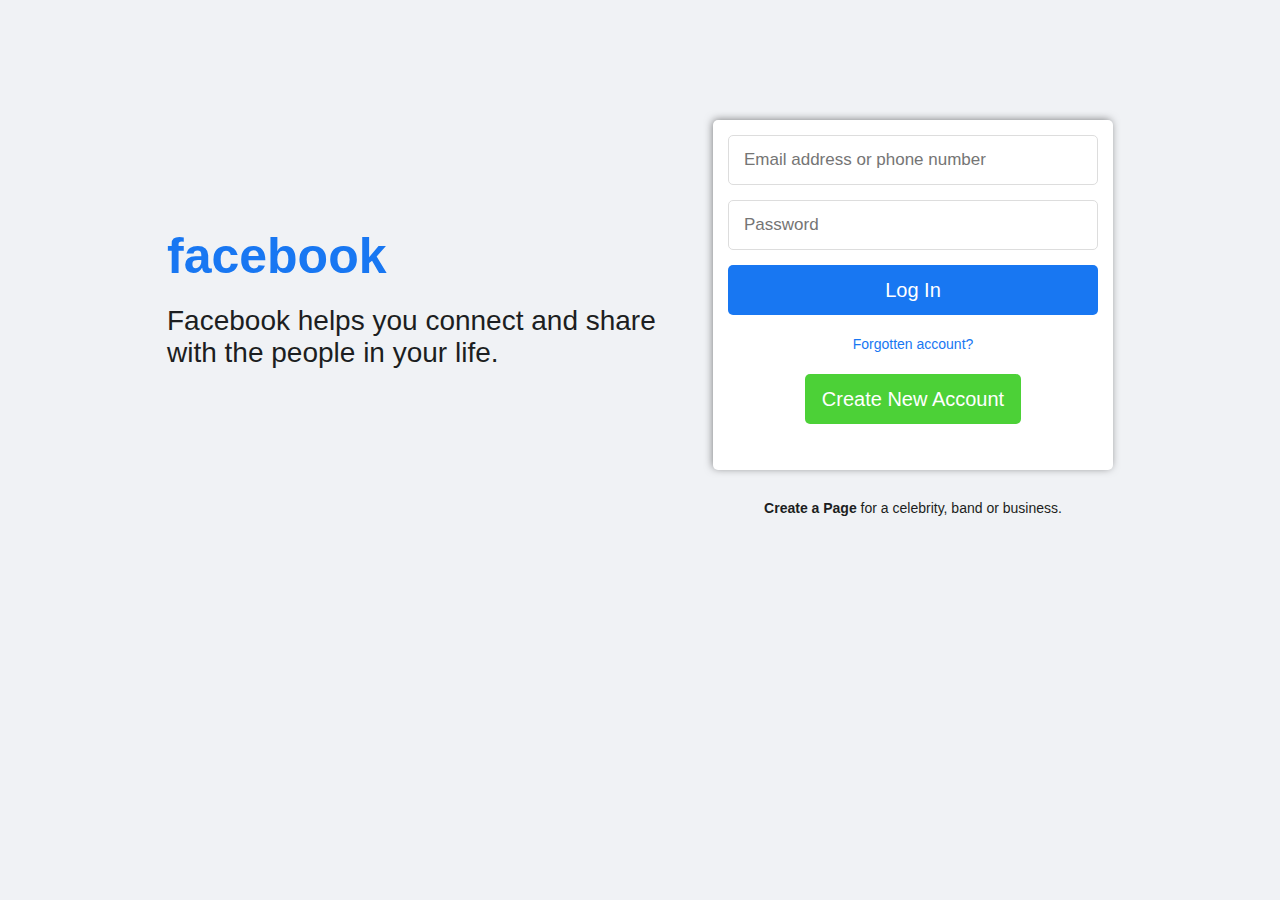
<file: Facebook Login page/index.html>
<!DOCTYPE html>
<html lang="en">
<head>
	<meta charset="UTF-8">
	<title>Facebook-Login-form</title>
	<link rel="stylesheet" href="style.css">
</head>
<body>
		<!-- login Page start -->
		<div class="loginsignup">
			<div class="container">
				<div class="row justify-content-between">
					<div class="content-left">
						<h1>facebook</h1>
						<h2>Facebook helps you connect and share with the people in your life.</h2>
					</div>
					<div class="content-right">
						<form action="">
							<div class="form-group">
								<input type="text" placeholder="Email address or phone number">
							</div>
							<div class="form-group">
								<input type="password" placeholder="Password">
							</div>
							<div class="login">
								<a href="" class="btn">log in</a>
							</div>
							<div class="forgot">
								<a href="">Forgotten account?</a>
							</div>
							<div class="create-btn">
								<a href="" class="btn">create new account</a>
							</div>
						</form>
						<p><a href="">Create a Page</a> for a celebrity, band or business.</p>
					</div>
				</div>
			</div>
		</div>
		<!-- login Page end -->
</body>
</html>
</file>
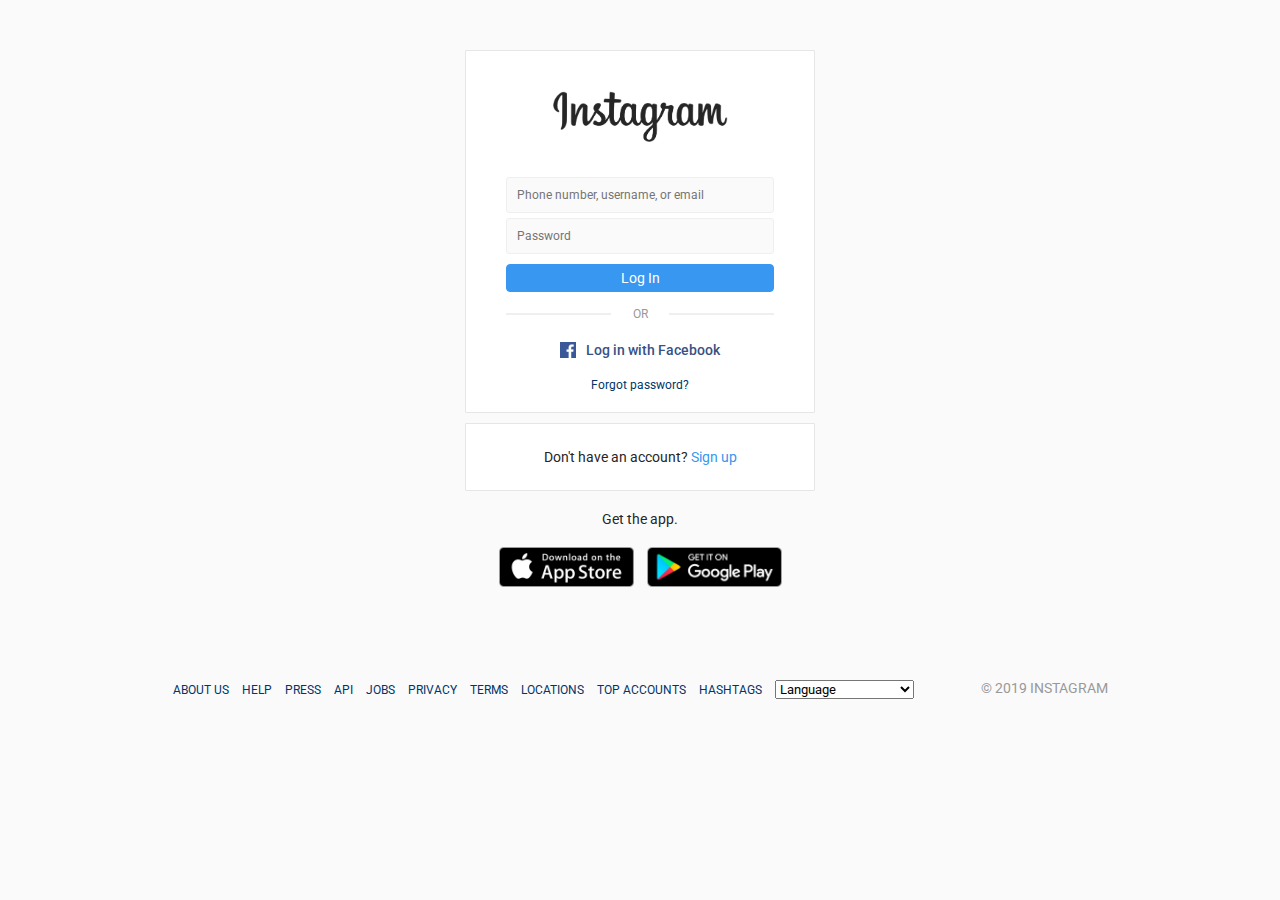
<file: Instagram Login Page/index.html>
<!DOCTYPE html>
<html lang="en">
<head>
	<meta charset="UTF-8">
	<title>Instagram-Login-Page</title>
	<link rel="stylesheet" href="styles.css">
</head>
<body>

<div class="wrapper">
	<div class="header">
		<div class="top">
			<div class="logo">
				<img src="instagram.png" alt="instagram" style="width: 175px;">
			</div>
			<div class="form">
				<div class="input_field">
					<input type="text" placeholder="Phone number, username, or email" class="input">
				</div>
				<div class="input_field">
					<input type="password" placeholder="Password" class="input">
				</div>
				<div class="btn"><a href="#">Log In</a></div>
			</div>
			<div class="or">
				<div class="line"></div>
				<p>OR</p>
				<div class="line"></div>
			</div>
			<div class="dif">
				<div class="fb">
					<img src="facebook.png" alt="facebook">
					<p>Log in with Facebook</p>
				</div>
				<div class="forgot">
					<a href="#">Forgot password?</a>
				</div>
			</div>
		</div>
		<div class="signup">
			<p>Don't have an account? <a href="#">Sign up</a></p>
		</div>
		<div class="apps">
			<p>Get the app.</p>
			<div class="icons">
				<a href="https://itunes.apple.com/app/instagram/id389801252?pt=428156&ct=igweb.loginPage.badge&mt=8&vt=lo"><img src="appstore.png" alt="appstore"></a>
				<a href="https://play.google.com/store/apps/details?id=com.instagram.android&referrer=utm_source%3Dinstagramweb%26utm_campaign%3DloginPage%26ig_mid%3D34360064-7AC5-4CAF-891E-44C8A489FC8B%26utm_content%3Dlo%26utm_medium%3Dbadge"><img src="googleplay.png" alt="googleplay"></a>
			</div>
		</div>
	</div>
	<div class="footer">
		<div class="links">
			<ul>
				<li><a href="https://about.instagram.com/">ABOUT US</a></li>
				<li><a href="https://help.instagram.com/">HELP</a></li>
				<li><a href="https://about.instagram.com/blog/">PRESS</a></li>
				<li><a href="https://www.instagram.com/developer/">API</a></li>
				<li><a href="https://www.instagram.com/about/jobs/">JOBS</a></li>
				<li><a href="https://www.instagram.com/legal/privacy/">PRIVACY</a></li>
				<li><a href="https://www.instagram.com/legal/terms/">TERMS</a></li>
				<li><a href="https://www.instagram.com/explore/locations/">LOCATIONS</a></li>
				<li><a href="https://www.instagram.com/directory/profiles/">TOP ACCOUNTS</a></li>
				<li><a href="https://www.instagram.com/directory/hashtags/">HASHTAGS</a></li>
				<select aria-label="Switch Display Language" class="hztqj">
					<option value="Lang">Language</option>
					<option value="af">Afrikaans</option><option value="cs">Čeština</option><option value="da">Dansk</option><option value="de">Deutsch</option><option value="el">Ελληνικά</option><option value="en">English</option><option value="es">Español (España)</option><option value="es-la">Español</option><option value="fi">Suomi</option><option value="fr">Français</option><option value="id">Bahasa Indonesia</option><option value="it">Italiano</option><option value="ja">日本語</option><option value="ko">한국어</option><option value="ms">Bahasa Melayu</option><option value="nb">Norsk</option><option value="nl">Nederlands</option><option value="pl">Polski</option><option value="pt-br">Português (Brasil)</option><option value="pt">Português (Portugal)</option><option value="ru">Русский</option><option value="sv">Svenska</option><option value="th">ภาษาไทย</option><option value="tl">Filipino</option><option value="tr">Türkçe</option><option value="zh-cn">中文(简体)</option><option value="zh-tw">中文(台灣)</option><option value="bn">বাংলা</option><option value="gu">ગુજરાતી</option><option value="hi">हिन्दी</option><option value="hr">Hrvatski</option><option value="hu">Magyar</option><option value="kn">ಕನ್ನಡ</option><option value="ml">മലയാളം</option><option value="mr">मराठी</option><option value="ne">नेपाली</option><option value="pa">ਪੰਜਾਬੀ</option><option value="si">සිංහල</option><option value="sk">Slovenčina</option><option value="ta">தமிழ்</option><option value="te">తెలుగు</option><option value="vi">Tiếng Việt</option><option value="zh-hk">中文(香港)</option><option value="bg">Български</option><option value="fr-ca">Français (Canada)</option><option value="ro">Română</option><option value="sr">Српски</option><option value="uk">Українська</option></select> 
			</ul>
		</div>
		<div class="copyright">
			© 2019 INSTAGRAM
		</div>
	</div>
</div>
</body>
</html>
<!-- <select aria-label="Switch Display Language" class="hztqj"><option value="af">Afrikaans</option><option value="cs">Čeština</option><option value="da">Dansk</option><option value="de">Deutsch</option><option value="el">Ελληνικά</option><option value="en">English</option><option value="es">Español (España)</option><option value="es-la">Español</option><option value="fi">Suomi</option><option value="fr">Français</option><option value="id">Bahasa Indonesia</option><option value="it">Italiano</option><option value="ja">日本語</option><option value="ko">한국어</option><option value="ms">Bahasa Melayu</option><option value="nb">Norsk</option><option value="nl">Nederlands</option><option value="pl">Polski</option><option value="pt-br">Português (Brasil)</option><option value="pt">Português (Portugal)</option><option value="ru">Русский</option><option value="sv">Svenska</option><option value="th">ภาษาไทย</option><option value="tl">Filipino</option><option value="tr">Türkçe</option><option value="zh-cn">中文(简体)</option><option value="zh-tw">中文(台灣)</option><option value="bn">বাংলা</option><option value="gu">ગુજરાતી</option><option value="hi">हिन्दी</option><option value="hr">Hrvatski</option><option value="hu">Magyar</option><option value="kn">ಕನ್ನಡ</option><option value="ml">മലയാളം</option><option value="mr">मराठी</option><option value="ne">नेपाली</option><option value="pa">ਪੰਜਾਬੀ</option><option value="si">සිංහල</option><option value="sk">Slovenčina</option><option value="ta">தமிழ்</option><option value="te">తెలుగు</option><option value="vi">Tiếng Việt</option><option value="zh-hk">中文(香港)</option><option value="bg">Български</option><option value="fr-ca">Français (Canada)</option><option value="ro">Română</option><option value="sr">Српски</option><option value="uk">Українська</option></select> 
.hztqj {
cursor: pointer;
height: 100%;
left: 0;
opacity: 0;
position: absolute;
top: 0;
width: 100%;
}-->
</file>
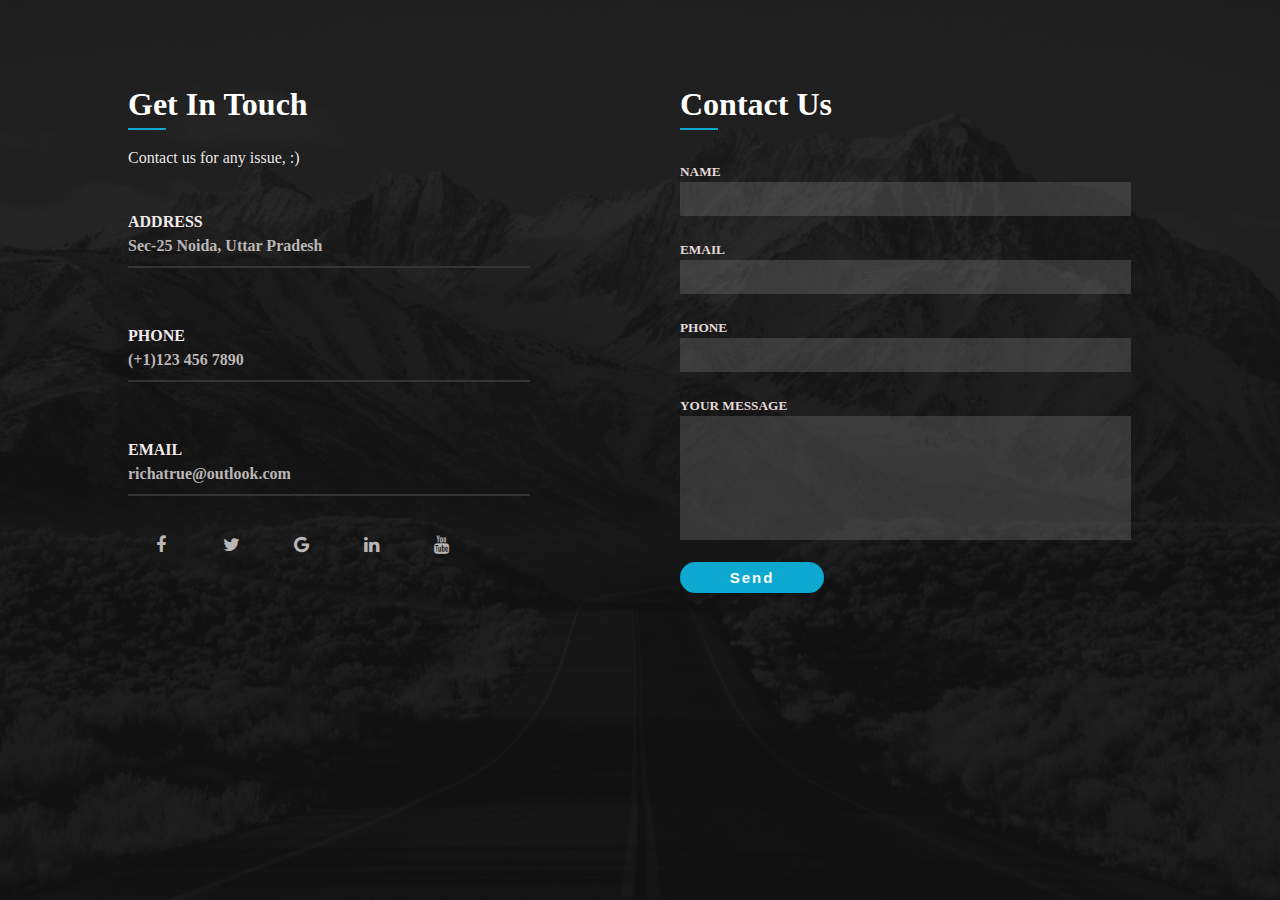
<file: Get in touch/Get.html>
<!DOCTYPE html>
<html lang="en">
<head>  
  <meta charset="UTF-8">
  <meta name="viewport" content="width=device-width, initial-scale=1.0">
  <meta http-equiv="X-UA-Compatible" content="ie=edge">
  <!-- adding font awesome -->
  <link rel="stylesheet" href="https://cdnjs.cloudflare.com/ajax/libs/font-awesome/4.7.0/css/font-awesome.min.css">
  <!-- adding style css -->
  <link rel="stylesheet" href="style/style.css">
  <title>Fancy Form</title>
</head>
<body>
    
  <section id="fancy-form">
   <div class="container">
    <div class="form-sections">
      <!-- Form left -->
      <div class="Form-left">
        <h1>Get In Touch</h1>
        <div class="line"></div> <!--border-bottom line-->
        <p>Contact us for any issue,  :)</p><br>

        <!--first Heading -->
        <h4>ADDRESS</h4>
         <span>Sec-25 Noida, Uttar Pradesh</span>
         <hr><br><br>

         <!--second Heading -->
        <h4>PHONE</h4>
         <span>(+1)123 456 7890</span>
         <hr><br><br>

       <!--third Heading -->
        <h4>EMAIL</h4>
         <span>richatrue@outlook.com</span>
         <hr> <br>

         <!-- social media icons -->
          <a href="#" class="fa fa-facebook"></a>
          <a href="#" class="fa fa-twitter"></a>
          <a href="#" class="fa fa-google"></a>
          <a href="#" class="fa fa-linkedin"></a>
          <a href="#" class="fa fa-youtube"></a>
      </div>

      <!-- form right -->
      <div class="Form-right">
        <h1>Contact Us</h1>
        <div class="line"></div>
        <!-- form -->
        <form actioxn="">
          <h5>NAME</h5>
          <input type="text"><br><br>
          <h5>EMAIL</h5>
          <input type="email"><br><br>
          <h5>PHONE</h5>
          <input type="number"><br><br>
          <h5>YOUR MESSAGE</h5>
          <textarea name="" id="" cols="50" rows="7"></textarea><br>
          <button>Send</button>
        </form>
      </div>
    </div>
    </div>
  </section>

  

</body>
</html>
</file>
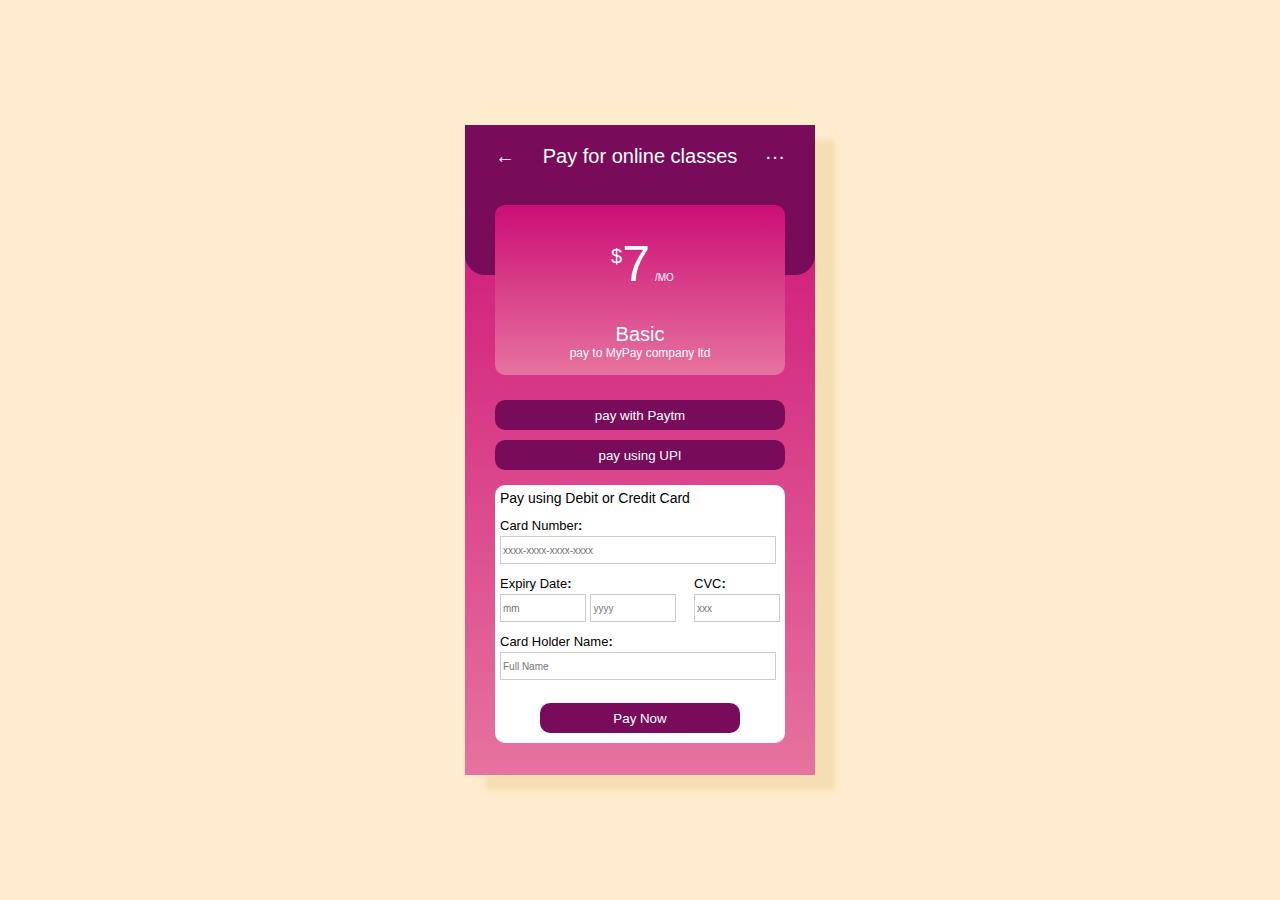
<file: Pay/1stPay.html>
<!DOCTYPE html>
<html lang="en">
<head>
    <meta charset="UTF-8">
    <meta name="viewport" content="width=device-width, initial-scale=1.0">
    <link rel="stylesheet" href="1stPay.css">   
    <title>Payment-form</title> 
</head> 
<body>
    
        <div class="app-container">
            <div class="top-box">
                <p><span class="left-icon">&#x2190;</span>Pay for online classes<span class="right-icon">&#xb7;&#xb7;&#xb7;</span></p>
            </div>

            <div class="middle-box">
                <h1><span id="left">$</span>7<span id="right">/MO</span></h1>
                <div id="Basic">Basic</div>
                <p>pay to MyPay company ltd</p>
            </div>
            
            <div>
                <button type="button" class="payment-option-btn">pay with Paytm</button>
                <button type="button" class="payment-option-btn">pay using UPI</button>
            <div class="card-details">
                <p>Pay using Debit or Credit Card</p>
            <div class="card-num-field-group">
                    <label for="">Card Number<strong style="font-size: 13;">:</strong></label><br>
                    <input type="text" class="card-num-field" placeholder="xxxx-xxxx-xxxx-xxxx">
            </div>

                <div class="date-field-group">
                    <label for="">Expiry Date<strong style="font-size: 13;">:</strong></label><br>
                    <input type="text" class="date-field" placeholder="mm">
                    <input type="text" class="date-field" placeholder="yyyy">
                </div>
                <div class="cvc-field-group">
                    <label for="">CVC<strong style="font-size: 13;">:</strong></label><br>
                    <input type="password" class="cvc-field" placeholder="xxx">
                </div>
                <div class="name-field-group">
                    <label for="">Card Holder Name<strong style="font-size: 13;">:</strong></label><br>
                    <input type="text" class="name-field" placeholder="Full Name">
                </div>
                <div class="btn"><br>
                    <button class="payment-btn">Pay Now</button>
                </div>
        </div> 


            <!-- <div class="detail">
                <div class="card-details">
                    <div class="card-num-field-group">
                        <label>Card Number:  <input style="margin-left: 30px;" type="text" class="card-num-field" placeholder="xxxx-xxxx-xxxx-xxxx"></label>
                    </div><br>
                    <div class="date-num-field-group">
                        <label>Expiry Date: <br> <input  type="text" class="date-num-field" placeholder="mm"><input  type="text" class="date-num-field" placeholder="yyyy"></label>

                    </div>
                </div>
            </div>     -->
        </div>
    </div>
</body>
</html>
</file>
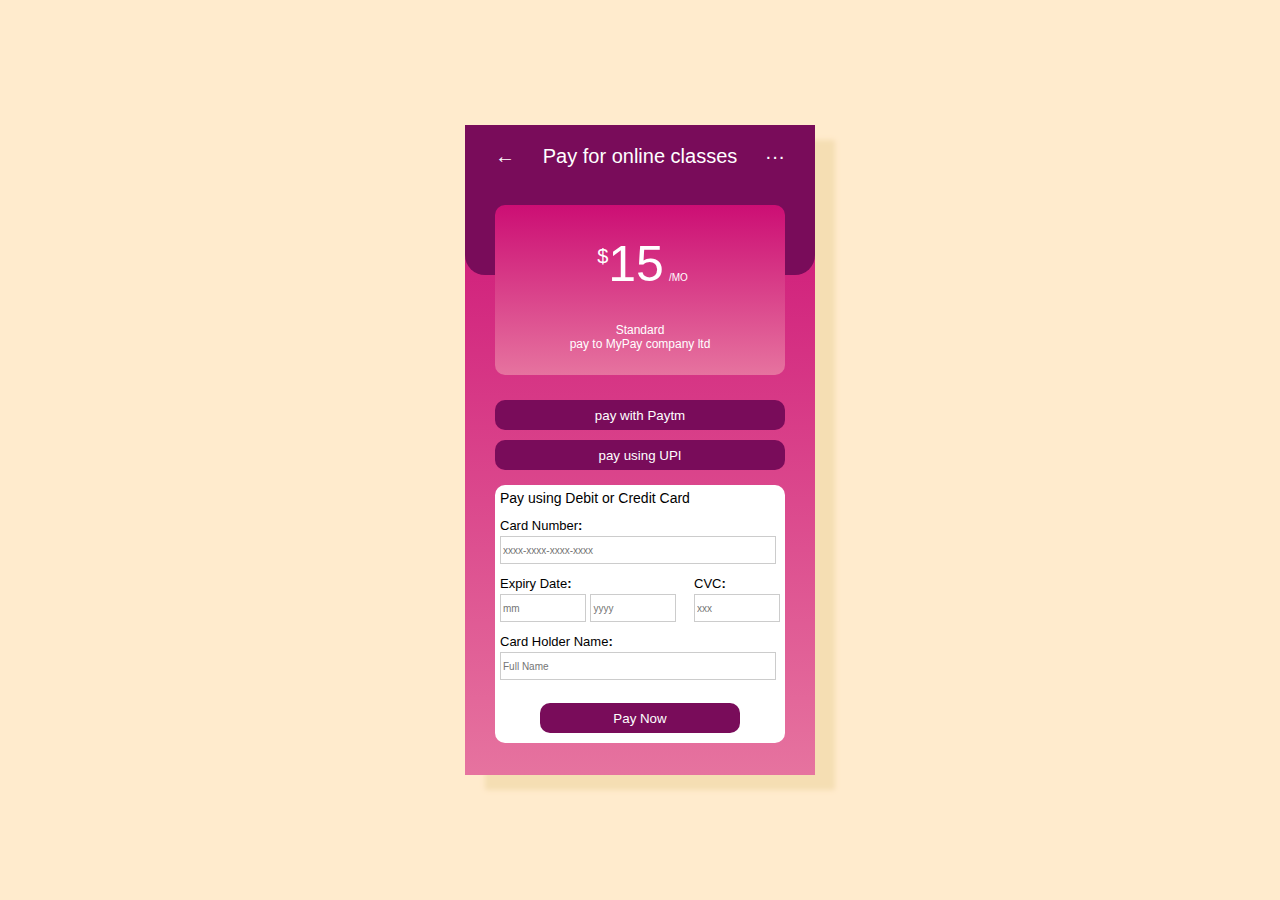
<file: Pay/2ndPay.html>
<!DOCTYPE html>
<html lang="en">
<head>
    <meta charset="UTF-8">
    <meta name="viewport" content="width=device-width, initial-scale=1.0">
    <link rel="stylesheet" href="2ndPay.css">
    <title>Payment-Form</title>
</head>
<body>
        <div class="app-container">
            <div class="top-box">
                <p><span class="left-icon">&#x2190;</span>Pay for online classes<span class="right-icon">&#xb7;&#xb7;&#xb7;</span></p>
            </div>

            <div class="middle-box">
                <h1><span id="left">$</span>15<span id="right">/MO</span></h1>
                <div id="Standard">Standard</div>
                <p>pay to MyPay company ltd</p>
            </div>

            <div>
                <button type="button" class="payment-option-btn">pay with Paytm</button>
                <button type="button" class="payment-option-btn">pay using UPI</button>
            <div class="card-details">
                <p>Pay using Debit or Credit Card</p>
            <div class="card-num-field-group">
                    <label for="">Card Number<strong style="font-size: 13;">:</strong></label><br>
                    <input type="text" class="card-num-field" placeholder="xxxx-xxxx-xxxx-xxxx">
            </div>

                <div class="date-field-group">
                    <label for="">Expiry Date<strong style="font-size: 13;">:</strong></label><br>
                    <input type="text" class="date-field" placeholder="mm">
                    <input type="text" class="date-field" placeholder="yyyy">
                </div>
                <div class="cvc-field-group">
                    <label for="">CVC<strong style="font-size: 13;">:</strong></label><br>
                    <input type="password" class="cvc-field" placeholder="xxx">
                </div>
                <div class="name-field-group">
                    <label for="">Card Holder Name<strong style="font-size: 13;">:</strong></label><br>
                    <input type="text" class="name-field" placeholder="Full Name">
                </div>
                <div class="btn"><br>
                    <button class="payment-btn">Pay Now</button>
                </div>
        </div> 


            <!-- <div class="detail">
                <div class="card-details">
                    <div class="card-num-field-group">
                        <label>Card Number:  <input style="margin-left: 30px;" type="text" class="card-num-field" placeholder="xxxx-xxxx-xxxx-xxxx"></label>
                    </div><br>
                    <div class="date-num-field-group">
                        <label>Expiry Date: <br> <input  type="text" class="date-num-field" placeholder="mm"><input  type="text" class="date-num-field" placeholder="yyyy"></label>

                    </div>
                </div>
            </div>     -->
        </div>
    </div>
</body>
</html>
</file>
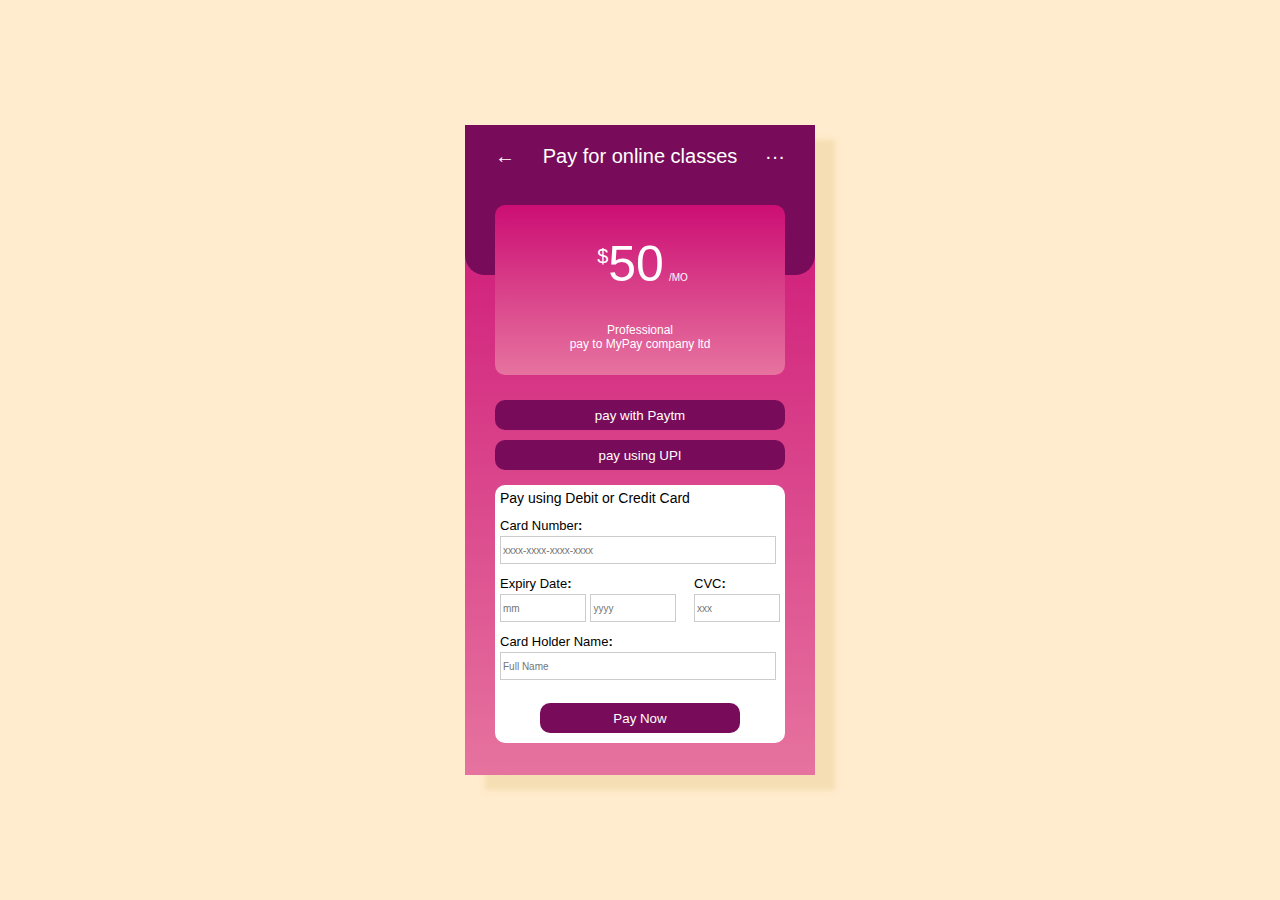
<file: Pay/3rdPay.html>
<!DOCTYPE html>
<html lang="en">
<head>
    <meta charset="UTF-8">
    <meta name="viewport" content="width=device-width, initial-scale=1.0">
    <link rel="stylesheet" href="3rdPay.css">
    <title>Payment-Form</title>
</head>
<body>
        <div class="app-container">
            <div class="top-box">
                <p><span class="left-icon">&#x2190;</span>Pay for online classes<span class="right-icon">&#xb7;&#xb7;&#xb7;</span></p>
            </div>

            <div class="middle-box">
                <h1><span id="left">$</span>50<span id="right">/MO</span></h1>
                <div id="Professional">Professional</div>
                <p>pay to MyPay company ltd</p>
            </div>

            <div>
                <button type="button" class="payment-option-btn">pay with Paytm</button>
                <button type="button" class="payment-option-btn">pay using UPI</button>
            <div class="card-details">
                <p>Pay using Debit or Credit Card</p>
            <div class="card-num-field-group">
                    <label for="">Card Number<strong style="font-size: 13;">:</strong></label><br>
                    <input type="text" class="card-num-field" placeholder="xxxx-xxxx-xxxx-xxxx">
            </div>

                <div class="date-field-group">
                    <label for="">Expiry Date<strong style="font-size: 13;">:</strong></label><br>
                    <input type="text" class="date-field" placeholder="mm">
                    <input type="text" class="date-field" placeholder="yyyy">
                </div>
                <div class="cvc-field-group">
                    <label for="">CVC<strong style="font-size: 13;">:</strong></label><br>
                    <input type="password" class="cvc-field" placeholder="xxx">
                </div>
                <div class="name-field-group">
                    <label for="">Card Holder Name<strong style="font-size: 13;">:</strong></label><br>
                    <input type="text" class="name-field" placeholder="Full Name">
                </div>
                <div class="btn"><br>
                    <button class="payment-btn">Pay Now</button>
                </div>
        </div> 


            <!-- <div class="detail">
                <div class="card-details">
                    <div class="card-num-field-group">
                        <label>Card Number:  <input style="margin-left: 30px;" type="text" class="card-num-field" placeholder="xxxx-xxxx-xxxx-xxxx"></label>
                    </div><br>
                    <div class="date-num-field-group">
                        <label>Expiry Date: <br> <input  type="text" class="date-num-field" placeholder="mm"><input  type="text" class="date-num-field" placeholder="yyyy"></label>

                    </div>
                </div>
            </div>     -->
        </div>
    </div>
</body>
</html>
</file>
<file: Facebook Login page/style.css>
*{
	margin: 0;
	padding: 0;
	outline: 0;
	text-decoration: none;
	-webkit-box-sizing: border-box;
	-moz-box-sizing: border-box;
	-ms-box-sizing: border-box;
	box-sizing: border-box;
}
body{
	font-family: arial;
	font-size: 14px;
	color: #1c1e21;
	font-weight: normal;
	background: #f0f2f5
}
.loginsignup{
	padding: 120px;
}
.container{
	max-width: 992px;
	margin: auto;
}
.row{
	display: flex;
	flex-wrap: wrap;
}
.justify-content-between{
	justify-content: space-between;
}
.content-left{
	max-width: 500px;
	margin: auto;
}
.content-left h1{
	font-size: 50px;
	color: #1877f2;
	margin-bottom: 20px;
	font-weight: 900;
}
.content-left h2{
	font-size: 28px;
	line-height: 32px;
	font-weight: 500;
	margin-bottom: 40px;
}
.content-right{
	max-width: 450px;
	margin: auto;
	text-align: center;
}
.content-right form{
	width: 400px;
	height: 350px;
	background: #fff;
	border-radius: 5px;
	padding: 15px;
	-webkit-box-shadow: -1px -1px 8px -1px rgba(0,0,0,0.52);
	-moz-box-shadow: -1px -1px 8px -1px rgba(0,0,0,0.52);
	box-shadow: -1px -1px 8px -1px rgba(0,0,0,0.52);
	margin-bottom: 30px;
}
.content-right form input{
	width: 100%;
	height: 50px;
	font-size: 17px;
	border: 1px solid #ddd;
	border-radius: 5px;
	padding: 0 15px;
	margin-bottom: 15px;
}
.content-right form input:hover{
	border: 2px solid #1c1e21;
	background: #f0f2f5;
}
.btn{
	font-size: 20px;
	background: #1877f2;
	height: 50px;
	color: #fff;
	line-height: 50px;
	border-radius: 5px;
	margin-bottom: 20px;
	text-transform: capitalize;
}
.login a{
	display: block;
}
.create-btn a{
	display: inline-block;
	margin-top: 20px;
	padding: 0 17px;
	background: #4cd137;
	transition: .3s;
}
.create-btn a:hover{
	background: #44bd32;
}
.forgot a{
	font-size: 14px;
	line-height: 19px;
	color:#1877f2;
}
.forgot a:hover,
.content-right p a:hover{
	text-decoration: underline;
}
.content-right p a{
	color: #1c1e21;
	font-weight: 600;
}
</file>
<file: Instagram Login Page/styles.css>
@import url('https://fonts.googleapis.com/css?family=Roboto&display=swap');

*{
	margin: 0;
	padding: 0;
	box-sizing: border-box;
	outline: none;
	list-style: none;
	text-decoration: none;
	font-family: 'Roboto', sans-serif;
}

body{
	background: #fafafa;
	font-size: 14px;
}

.wrapper .header{
	max-width: 350px;
	width: 100%;
	height: auto;
	margin: 50px auto;
}

.wrapper .header .top,
.wrapper .signup{
	background: #fff;
    border: 1px solid #e6e6e6;
    border-radius: 1px;
    padding: 40px 40px 20px;
}

.wrapper .header .logo img{
	display: block;
	margin: 0 auto 35px;
}

.wrapper .header .form .input_field{
	margin-bottom: 5px;
}

.wrapper .header .form .input_field .input{
	width: 100%;
	background: #fafafa;
	border: 1px solid #efefef;
	font-size: 12px;
	border-radius: 3px;
	color: #262626;
	padding: 10px;
}

.wrapper .header .form .input_field .input:focus{
	border: 1px solid #b2b2b2;
}

.wrapper .header .form .btn{
	margin: 10px 0;
	background-color: #3897f0;
    border: 1px solid #3897f0;
    border-radius: 4px;
    text-align: center;
    padding: 5px;
}

.wrapper .header .form .btn a{
	color: #fff;
	display: block;
}

.wrapper .header .or{
	display: flex;
	justify-content: space-between;
	align-items: center;
	height: 15px;
	margin: 15px 0 20px;
}

.wrapper .header .or .line{
	width: 105px;
	height: 2px;
	background: #efefef
}

.wrapper .header .or p{
	color: #999;
	font-size: 12px;
}

.wrapper .dif .fb{
	display: flex;
	justify-content: center;
	align-items: center;
}

.wrapper .dif .fb img{
	width: 16px;
	height: 16px;
}

.wrapper .dif  .fb p{
	color: #385185;
	font-weight: 500;
	margin-left: 10px;
}

.wrapper .dif .forgot{
	font-size: 12px;
	text-align: center;
	margin-top: 20px;
}

.wrapper .dif .forgot a{
	color: #003569;
}

.wrapper .signup{
	margin: 10px 0 20px;
	padding: 25px 40px;
	text-align: center;
	color: #262626;
}

.wrapper .signup a{
	color: #3897f0;
}

.wrapper .apps{
	text-align: center;
	color: #262626;
}

.wrapper .apps p{
	margin-bottom: 20px;
}

.wrapper .apps a img{
	width: 135px;
	height: 40px;
	margin: 0 5px;
}

.footer{
	max-width: 935px;
	width: 100%;
	margin: 0 auto;
	padding: 40px 0;
	display: flex;
	justify-content: space-between;
}

.footer .links ul li{
	display: inline-block;
	margin-right: 10px;
}

.footer .links ul li a{
	color: #003569;
	font-size: 12px;
}

.footer .copyright{
	color: #999;	
}
</file>
<file: Get in touch/style/style.css>
body{
 padding: 0;
 margin: 0;
 line-height: 1.5;
 box-sizing: border-box;
 color:rgba(248, 248, 248, 0.938);
 
}

/* background image  */
#fancy-form{
 background: linear-gradient(rgba(0,0,0,0.3),rgba(0,0,0,0.3)),url(../imgs/Image.png);
 background-size: cover;  
 background-position: center;
 height: 100vh; 
}

/* container utility */
#fancy-form .container{ 
  width: 80%;
  margin: auto;
  overflow: hidden;
}

/* main div */
.form-sections{
  margin-top: 5rem;
  display: grid;
  grid-gap: 5rem;
  grid-template-columns: repeat(2, 1fr);
}

/* Form-left styling */
.Form-left h1{
  color: #fff;
  padding: 0;
  margin: 0;
}

.Form-left h4{
  padding: 0;
  margin: 0;
  color: rgb(243, 235, 235);
}
.line{
  border-bottom: 2px solid rgb(12, 168, 207);
  width: 8%;
  margin-left: 0;
}
.Form-left span{
  color: rgb(187, 182, 182);
  font-weight: bold;
}

.Form-left hr{
  width: 25rem;
  margin-left: 0;
  border: 1px solid rgb(53, 52, 52);
}

/* socail media icons */
.fa {
  padding: 8px;
  font-size: 18px;
  width: 50px;
  text-align: center;
  text-decoration: none;
  /* margin: 5px 2px; */
  color: rgb(187, 182, 182);
}
.fa:hover{
  color: rgb(16, 135, 190);;
}



/* Form Right Styling */
.Form-right h1{
  color: #fff;
  padding: 0;
  margin: 0;
}

form{
  padding-top: 2rem;
}

form h5{
  padding: 0;
  margin: 0;
  color: rgb(228, 218, 218);
}
form input{
  padding:0.6rem;
  width: 27rem;
  border: none;
  background-color:rgba(136, 133, 133, 0.3);
  color:white;
  border: none;
  outline:none;
}

form textarea{
  padding:0.6rem;
  width: 27rem;
  border: none;
  background-color:rgba(136, 133, 133, 0.3);
  color:white;
  border: none;
  outline:none;
 }

 form button{
    width: 9rem;
    background: rgb(12, 168, 207);
    padding: 5px;
    outline: none;
    border-color: transparent;
    color: #fff;
    font-size: 15px;
    font-weight: bold;
    letter-spacing: 2px;
    text-align: center;
    margin-top: 0.9rem;
    border-radius: 50px;
    cursor: pointer;
 }


 /* media queries */
   @media (max-width: 968px){

     #fancy-form .form-sections{
       display: block;
       width: 100%;
       text-align: left;
          }

      /* background image  */
      #fancy-form{
        background: linear-gradient(rgba(0,0,0,0.4),rgba(0,0,0,0.9)),url(../imgs/particles.jpg);
        background-size: cover;
        background-position: center;
        height: auto;
        width: 100%;
         }

      .form-sections .Form-right{
        margin-top: 2rem;
        margin-bottom: 2rem;
         }

    /* socail media icons */
        .fa{
         padding: 8px;
         font-size: 18px;
         width: 30px;
         text-align: center;
         text-decoration: none;
         color: rgb(187, 182, 182);
             }
          }
textarea{
  resize:none;
}
</file>
<file: Pay/1stPay.css>
*{
    margin: 0;
    padding: 0;
    
}
body{
    font-family: sans-serif;
    background-color: blanchedalmond;
}       

.app-container{
    height:650px ;
    width: 350px;   
    background-image: linear-gradient(#cc0e74, #e6739f);
    top: 50%;
    left: 50%;
    transform: translate(-50%,-50%);
    position: absolute;
    box-shadow: 20px 15px 5px wheat;
}
.top-box{
    height: 150px;
    background-color: #790c5a;
    border-bottom-left-radius:20px;
    border-bottom-right-radius: 20px;
}
.top-box p{
    text-align: center;
    font-size: 20px;
    padding-top: 20px;  
    color: #fff;
}
.left-icon{
    float: left;
    margin-left: 30px;
    cursor: pointer;
}
.right-icon{
  
    float: right;
    margin-right: 30px;
}

.middle-box{
    height: 170px;
    background-image: linear-gradient(#cc0e74, #e6739f);
    margin: -70px 30px 20px;
    color: #fff;
    text-align: center;
    font-size: 12px;
    border-radius: 10px;
}
#Basic{
    font-size: 20px;
}
.middle-box h1{
    padding-top:30px;
    padding-bottom: 30px;
    font-size: 50px;
    font-weight: normal;
}
#left{
    font-size: 20px;
    margin-left: 5px;
    bottom: 18px;
    position: relative;
}
#right{
    font-size: 10px;
    margin-left: 5px;
    position: relative;
}

.payment-option-btn{
    color: #fff;
    margin: 5px 30px;
    height: 30px;
    width: 290px;
    background-color: #790c5a;
    border: none;
    cursor: pointer;
    border-radius: 10px;
}
.card-details{
    background: #fff;
    color: black;
    margin: 10px 30px;
    padding: 5px;
    border-radius: 10px;
}
.card-details p{
    font-size: 14px;
}
.card-details label{
    font-size: 13px;
    line-height: 20px;
}
.card-num-field-group{
    margin-top:10px ;
}
.date-field-group{
    margin-top:10px ;
    display: inline-block;
}
.cvc-field-group{
    margin-top:10px ;
    float: right;
    display: inline-block;
}
.name-field-group{
    margin-top:10px ;
}
.card-num-field, .name-field{
    width: 270px;
}
.date-field, .cvc-field{
    width: 80px;
}
.card-details input{
    border: 1px solid #ccc;
    height: 22px;
    padding: 2px;
    font-size: 10px;
}
.payment-btn{
    color: #fff;
    margin: 5px 30px;
    height: 30px;
    text-align: center;
    width: 200px;
    background-color:#790c5a;
    border: none;
    cursor: pointer;
    border-radius: 10px;
}
.payment-btn:active,:focus{
    border-radius: 10px;
    border: 1px solid black;
}
.btn{
    text-align: center;
}

/* .card-details{
    background-color:white ;
    padding: 2%;
}
.detail{
    padding:4%;
}
.date-num-field{
    padding: 5px;
    width: 80px;
} */
</file>
<file: Pay/2ndPay.css>
*{
    margin: 0;
    padding: 0;
    
}
body{
    font-family: sans-serif;
    background-color: blanchedalmond;
}       

.app-container{
    height:650px ;
    width: 350px;   
    background-image: linear-gradient(#cc0e74, #e6739f);
    top: 50%;
    left: 50%;
    transform: translate(-50%,-50%);
    position: absolute;
    box-shadow: 20px 15px 5px wheat;
}
.top-box{
    height: 150px;
    background-color: #790c5a;
    border-bottom-left-radius:20px;
    border-bottom-right-radius: 20px;
}
.top-box p{
    text-align: center;
    font-size: 20px;
    padding-top: 20px;  
    color: #fff;
}
.left-icon{
    float: left;
    margin-left: 30px;
    cursor: pointer;
}
.right-icon{
  
    float: right;
    margin-right: 30px;
}

.middle-box{
    height: 170px;
    background-image: linear-gradient(#cc0e74, #e6739f);
    margin: -70px 30px 20px;
    color: #fff;
    text-align: center;
    font-size: 12px;
    border-radius: 10px;
}
#Basic{
    font-size: 20px;
}
.middle-box h1{
    padding-top:30px;
    padding-bottom: 30px;
    font-size: 50px;
    font-weight: normal;
}
#left{
    font-size: 20px;
    margin-left: 5px;
    bottom: 18px;
    position: relative;
}
#right{
    font-size: 10px;
    margin-left: 5px;
    position: relative;
}

.payment-option-btn{
    color: #fff;
    margin: 5px 30px;
    height: 30px;
    width: 290px;
    background-color: #790c5a;
    border: none;
    cursor: pointer;
    border-radius: 10px;
}
.card-details{
    background: #fff;
    color: black;
    margin: 10px 30px;
    padding: 5px;
    border-radius: 10px;
}
.card-details p{
    font-size: 14px;
}
.card-details label{
    font-size: 13px;
    line-height: 20px;
}
.card-num-field-group{
    margin-top:10px ;
}
.date-field-group{
    margin-top:10px ;
    display: inline-block;
}
.cvc-field-group{
    margin-top:10px ;
    float: right;
    display: inline-block;
}
.name-field-group{
    margin-top:10px ;
}
.card-num-field, .name-field{
    width: 270px;
}
.date-field, .cvc-field{
    width: 80px;
}
.card-details input{
    border: 1px solid #ccc;
    height: 22px;
    padding: 2px;
    font-size: 10px;
}
.payment-btn{
    color: #fff;
    margin: 5px 30px;
    height: 30px;
    text-align: center;
    width: 200px;
    background-color:#790c5a;
    border: none;
    cursor: pointer;
    border-radius: 10px;
}
.payment-btn:active,:focus{
    border-radius: 10px;
    border: 1px solid black;
}
.btn{
    text-align: center;
}

/* .card-details{
    background-color:white ;
    padding: 2%;
}
.detail{
    padding:4%;
}
.date-num-field{
    padding: 5px;
    width: 80px;
} */
</file>
<file: Pay/3rdPay.css>
*{
    margin: 0;
    padding: 0;
    
}
body{
    font-family: sans-serif;
    background-color: blanchedalmond;
}       

.app-container{
    height:650px ;
    width: 350px;   
    background-image: linear-gradient(#cc0e74, #e6739f);
    top: 50%;
    left: 50%;
    transform: translate(-50%,-50%);
    position: absolute;
    box-shadow: 20px 15px 5px wheat;
}
.top-box{
    height: 150px;
    background-color: #790c5a;
    border-bottom-left-radius:20px;
    border-bottom-right-radius: 20px;
}
.top-box p{
    text-align: center;
    font-size: 20px;
    padding-top: 20px;  
    color: #fff;
}
.left-icon{
    float: left;
    margin-left: 30px;
    cursor: pointer;
}
.right-icon{
  
    float: right;
    margin-right: 30px;
}

.middle-box{
    height: 170px;
    background-image: linear-gradient(#cc0e74, #e6739f);
    margin: -70px 30px 20px;
    color: #fff;
    text-align: center;
    font-size: 12px;
    border-radius: 10px;
}
#Basic{
    font-size: 20px;
}
.middle-box h1{
    padding-top:30px;
    padding-bottom: 30px;
    font-size: 50px;
    font-weight: normal;
}
#left{
    font-size: 20px;
    margin-left: 5px;
    bottom: 18px;
    position: relative;
}
#right{
    font-size: 10px;
    margin-left: 5px;
    position: relative;
}

.payment-option-btn{
    color: #fff;
    margin: 5px 30px;
    height: 30px;
    width: 290px;
    background-color: #790c5a;
    border: none;
    cursor: pointer;
    border-radius: 10px;
}
.card-details{
    background: #fff;
    color: black;
    margin: 10px 30px;
    padding: 5px;
    border-radius: 10px;
}
.card-details p{
    font-size: 14px;
}
.card-details label{
    font-size: 13px;
    line-height: 20px;
}
.card-num-field-group{
    margin-top:10px ;
}
.date-field-group{
    margin-top:10px ;
    display: inline-block;
}
.cvc-field-group{
    margin-top:10px ;
    float: right;
    display: inline-block;
}
.name-field-group{
    margin-top:10px ;
}
.card-num-field, .name-field{
    width: 270px;
}
.date-field, .cvc-field{
    width: 80px;
}
.card-details input{
    border: 1px solid #ccc;
    height: 22px;
    padding: 2px;
    font-size: 10px;
}
.payment-btn{
    color: #fff;
    margin: 5px 30px;
    height: 30px;
    text-align: center;
    width: 200px;
    background-color:#790c5a;
    border: none;
    cursor: pointer;
    border-radius: 10px;
}
.payment-btn:active,:focus{
    border-radius: 10px;
    border: 1px solid black;
}
.btn{
    text-align: center;
}

/* .card-details{
    background-color:white ;
    padding: 2%;
}
.detail{
    padding:4%;
}
.date-num-field{
    padding: 5px;
    width: 80px;
} */
</file>
